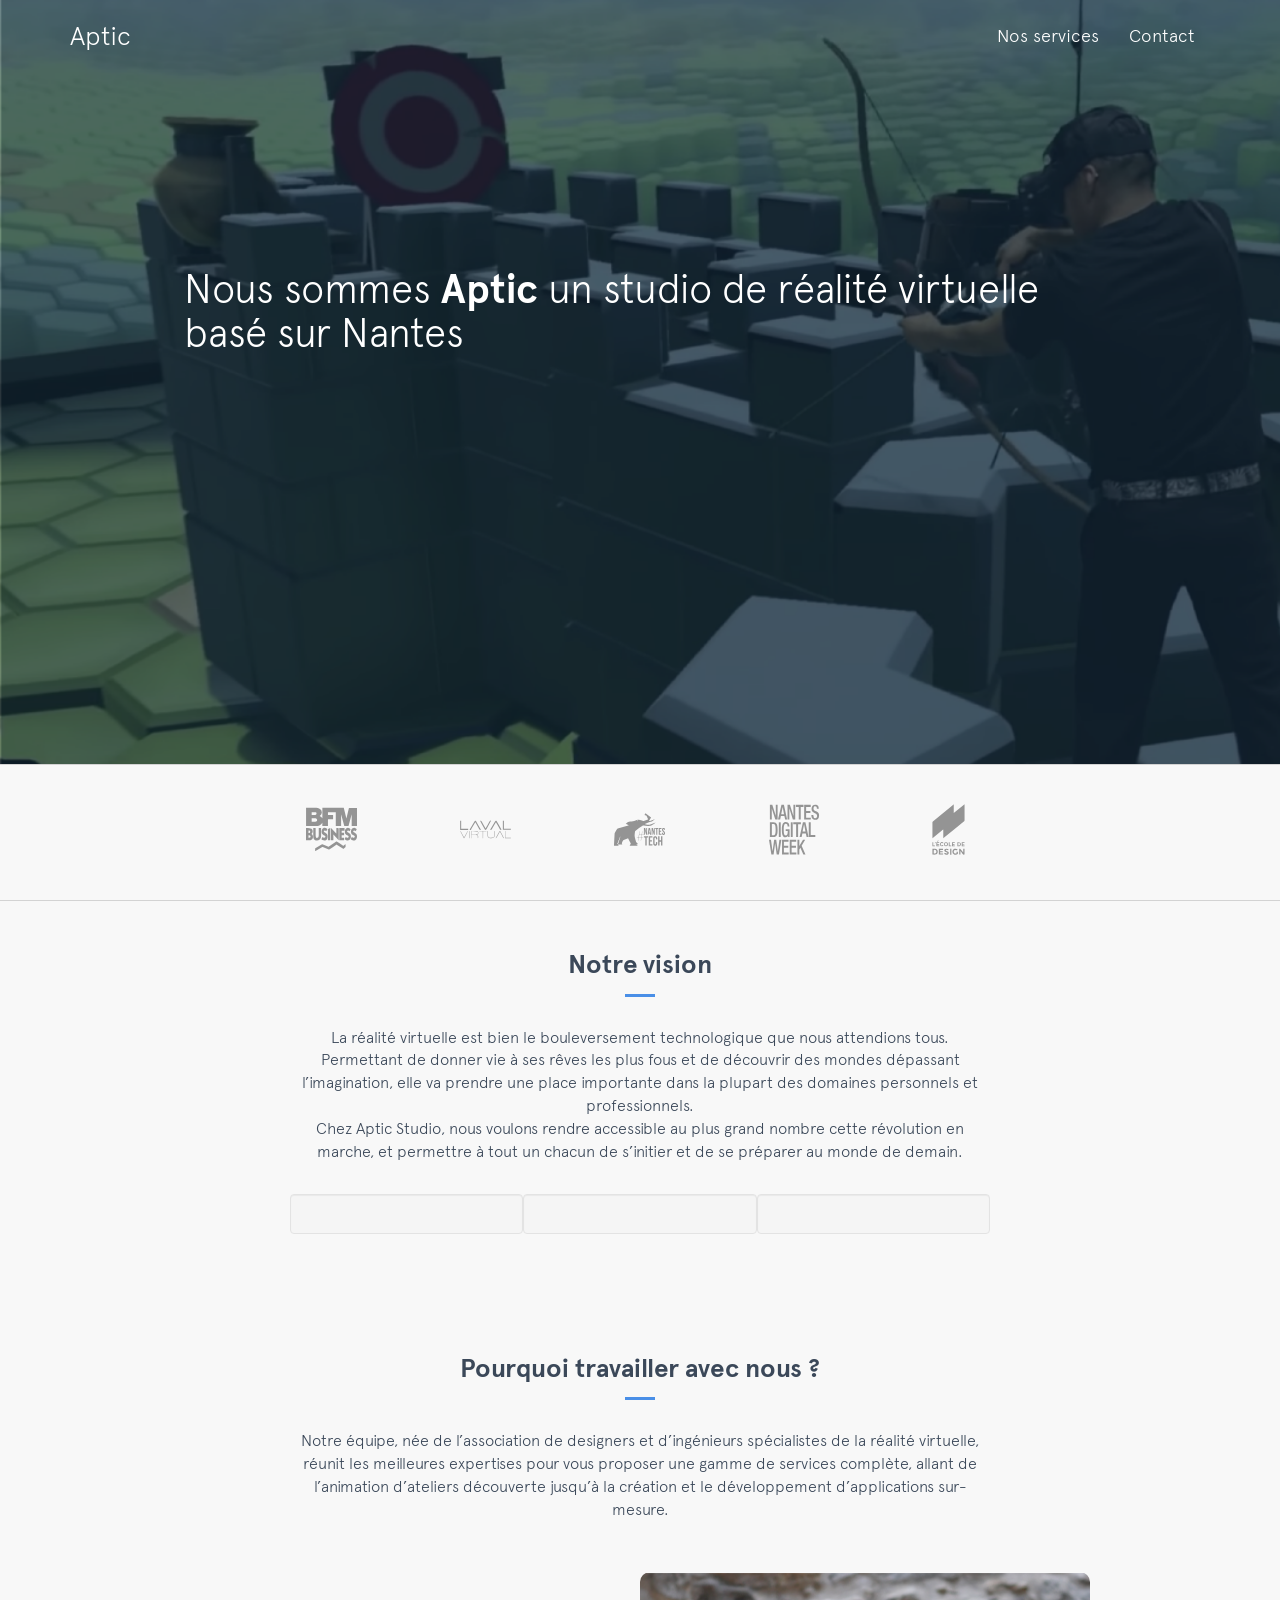
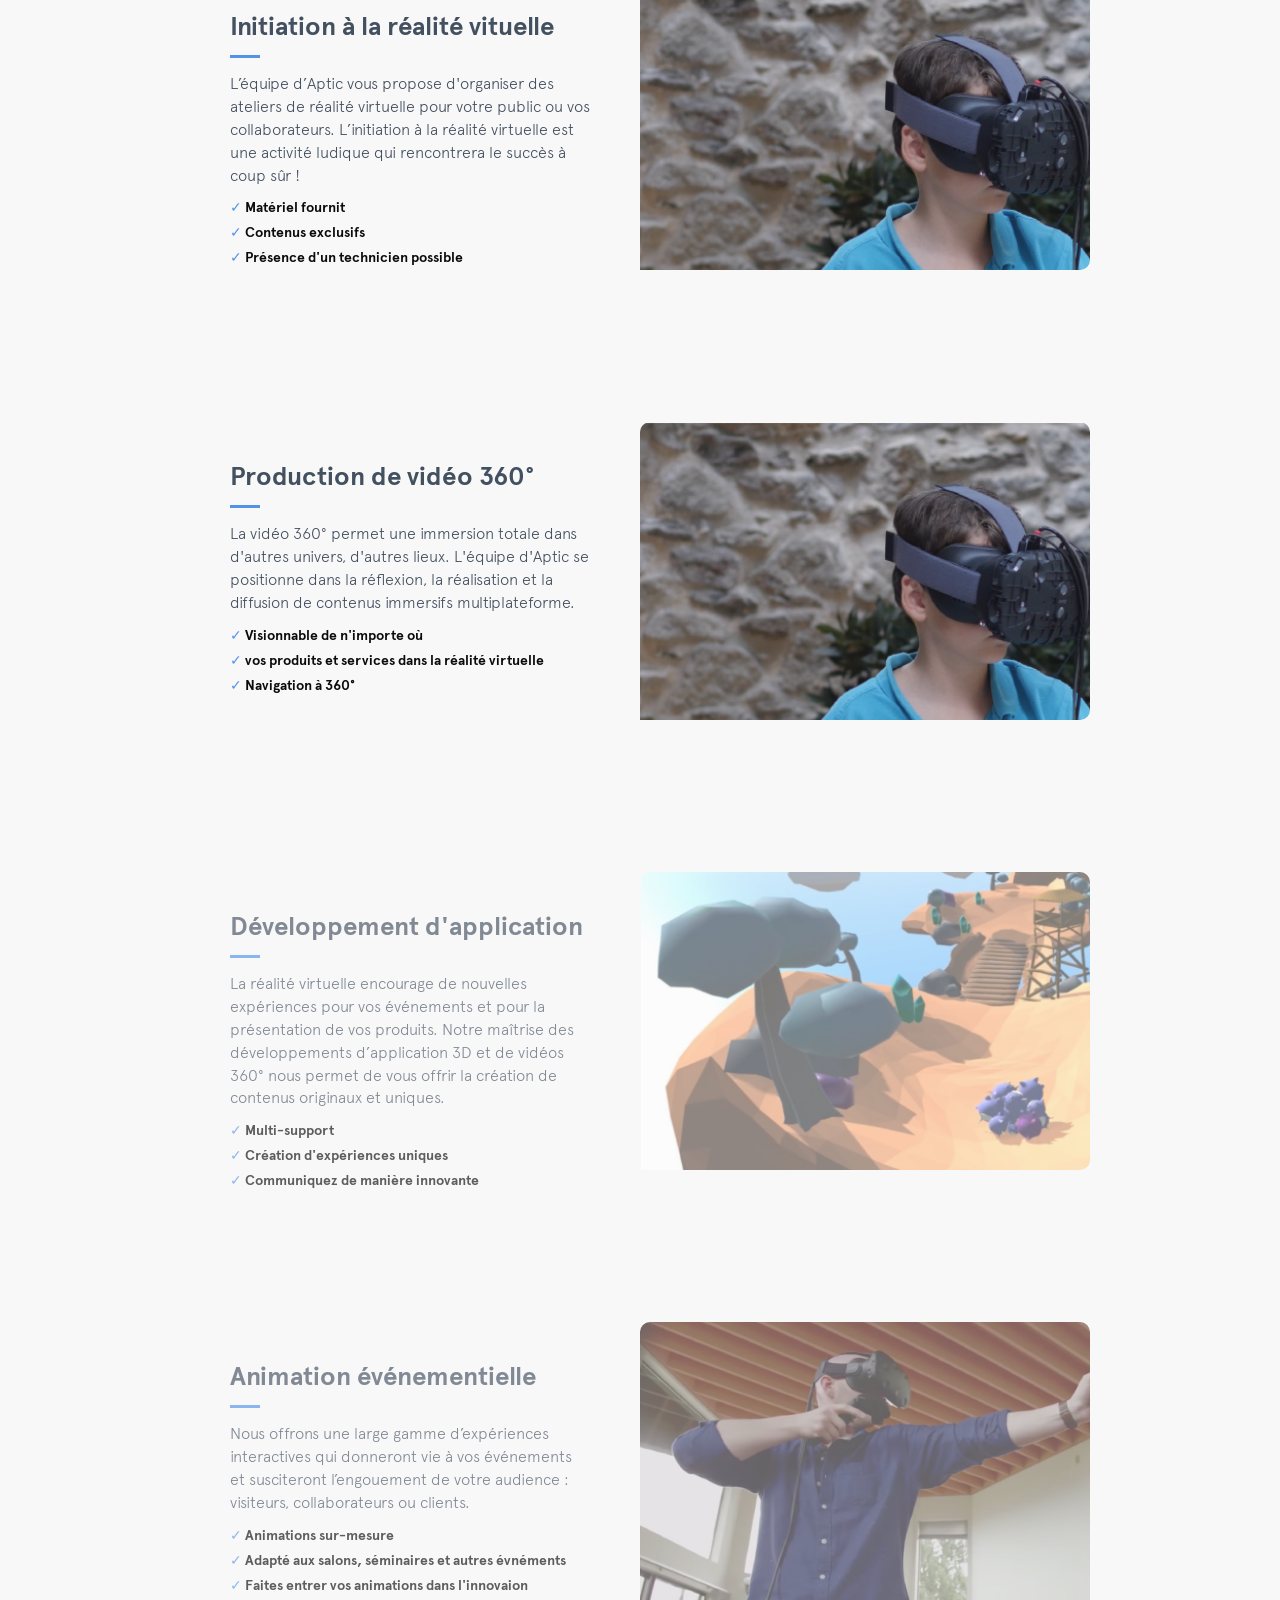
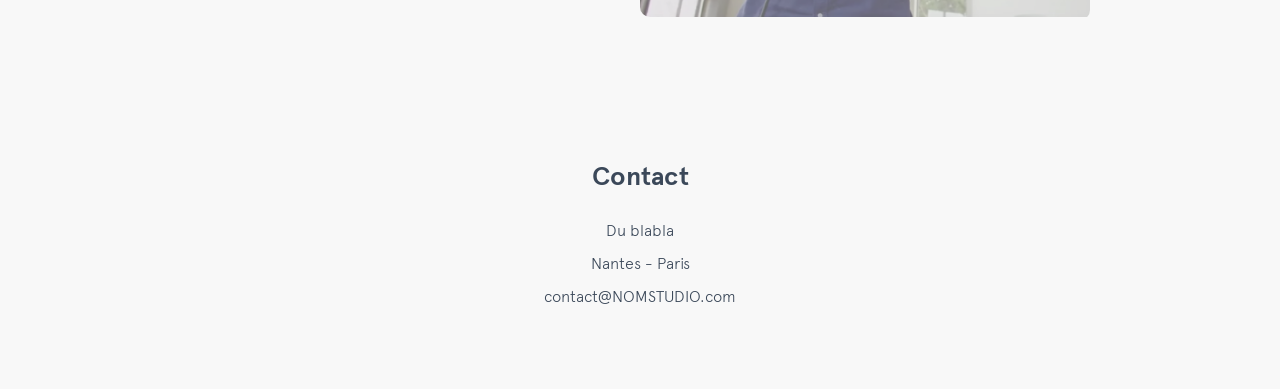
<file: index.html>
<!DOCTYPE html>
<html lang="en">
<head>
  <title>Aptic studio - Nous rendons accessible la réalité virtuelle</title>
  <meta charset="utf-8">
  <meta name="viewport" content="width=device-width, initial-scale=1">
  <link rel="stylesheet" href="http://maxcdn.bootstrapcdn.com/bootstrap/3.3.7/css/bootstrap.min.css">
  <link rel="stylesheet" type="text/css" href="css/style.css">
  <script src="https://ajax.googleapis.com/ajax/libs/jquery/1.12.4/jquery.min.js"></script>
  <script src="http://maxcdn.bootstrapcdn.com/bootstrap/3.3.7/js/bootstrap.min.js"></script>
</head>
<body>

<div class="container-fluid firstScreen-wrapper fill">
  <div class="row">
     <nav class="navbar navbar-custom">
       <div class="container">
         <div class="navbar-header">
           <button type="button" class="navbar-toggle" data-toggle="collapse" data-target="#myNavbar">
             <span class="icon-bar"></span>
             <span class="icon-bar"></span>
             <span class="icon-bar"></span>
           </button>
           <a class="navbar-brand" href="#myPage">Aptic</a>
         </div>
         <div class="collapse navbar-collapse" id="myNavbar">
           <ul class="nav navbar-nav navbar-right whitePol">
             <li><a href="#services">Nos services</a></li>
             <li><a href="#contact">Contact</a></li>
           </ul>
         </div>
       </div>
     </nav>
       <div class="container">
          <div class="catchPhrase">
             <h1>Nous sommes <span class="fontBold">Aptic</span> un studio de réalité virtuelle basé sur Nantes</h1>
          </div>
        </div>
     </div>
   </div>

<div class="ourRefs">
  <div class="refs">
      <object id="svg1" data="img/logo-07.svg" type="image/svg+xml"></object>
      <object id="svg1" data="img/logo-08.svg" type="image/svg+xml" ></object>
      <object id="svg1" data="img/logo-09.svg" type="image/svg+xml"></object>
      <object id="svg1" data="img/logo-10.svg" type="image/svg+xml"></object>
      <object id="svg1" data="img/logo-11.svg" type="image/svg+xml"></object>
  </div>
</div>

<div class="container-fluid ourVision-wrapper" id="vision">
  <div class="vision">
    <h1 class="titleh1">Notre vision</h1>
      <p class="parap">
        La réalité virtuelle est bien le bouleversement technologique que nous attendions tous. Permettant de donner vie à ses rêves les plus fous et de découvrir des mondes dépassant l’imagination, elle va prendre une place importante dans la plupart des domaines personnels et professionnels.
      </p>
      <p class="parap">
        Chez Aptic Studio, nous voulons rendre accessible au plus grand nombre cette révolution en marche, et permettre à tout un chacun de s’initier et de se préparer au monde de demain.
      </p>
      <div class="row qualities">
        <div class="well col-md-4">

        </div>
        <div class="well col-md-4">

        </div>
        <div class="well col-md-4">

        </div>
      </div>
  </div>
</div>

<div class="container-fluid ourSerices-wrapper" id="services">
  <div class="whyUs">
    <h1 class="titleh1">Pourquoi travailler avec nous ?</h1>
    <p class="parap">
      Notre équipe, née de l’association de designers et d’ingénieurs spécialistes de la réalité virtuelle, réunit les meilleures expertises pour vous proposer une gamme de services complète, allant de l’animation d’ateliers découverte jusqu’à la création et le développement d’applications sur-mesure.    </p>
  </div>
  <div class="ourServices">
    <div class="row oneService-wrapper hideme">
        <div class="aService col-md-6">
          <h2 class="titleh1">Initiation à la réalité vituelle</h2>
          <p class="parap">
            L’équipe d’Aptic vous propose d'organiser des ateliers de réalité virtuelle pour votre public ou vos collaborateurs. L’initiation à la réalité virtuelle est une activité ludique qui rencontrera le succès à coup sûr !
          </p>
          <ul>
            <li><div class="checkCust">✓</div> Matériel fournit</li>
            <li><div class="checkCust">✓</div> Contenus exclusifs</li>
            <li><div class="checkCust">✓</div> Présence d'un technicien possible</li>
          </ul>
        </div>
        <div class="imgService ">
          <img src="img/spec-14.png" alt="" />
        </div>
    </div>
    <div class="row oneService-wrapper hideme">
        <div class="aService col-md-6">
          <h2 class="titleh1">Production de vidéo 360°</h2>
          <p class="parap">
              La vidéo 360° permet une immersion totale dans d'autres univers, d'autres lieux. L'équipe d'Aptic se positionne dans la réflexion, la réalisation et la diffusion de contenus immersifs multiplateforme.
          </p>
          <ul>
            <li><div class="checkCust">✓</div> Visionnable de n'importe où</li>
            <li><div class="checkCust">✓</div> vos produits et services dans la réalité virtuelle</li>
            <li><div class="checkCust">✓</div> Navigation à 360°</li>
          </ul>
        </div>
        <div class="imgService ">
          <img src="img/spec-14.png" alt="" />
        </div>
    </div>
    <div class="row oneService-wrapper hideme">
        <div class="aService col-md-6">
          <h2 class="titleh1">Développement d'application</h2>
          <p class="parap">
          La réalité virtuelle encourage de nouvelles expériences pour vos événements et pour la présentation de vos produits. Notre maîtrise des développements d’application 3D et de vidéos 360° nous permet de vous offrir la création de contenus originaux et uniques.
          </p>
          <ul>
            <li><div class="checkCust">✓</div> Multi-support</li>
            <li><div class="checkCust">✓</div> Création d'expériences uniques</li>
            <li><div class="checkCust">✓</div> Communiquez de manière innovante</li>
          </ul>
        </div>
        <div class="imgService ">
          <img src="img/spec-15.png" alt="" />
        </div>
    </div>
    <div class="row oneService-wrapper hideme">
        <div class="aService col-md-6">
          <h2 class="titleh1">Animation événementielle</h2>
          <p class="parap">
            Nous offrons une large gamme d’expériences interactives qui donneront vie à vos événements et susciteront l’engouement de votre audience : visiteurs, collaborateurs ou clients.          </p>
          <ul>
            <li><div class="checkCust">✓</div> Animations sur-mesure</li>
            <li><div class="checkCust">✓</div> Adapté aux salons, séminaires et autres évnéments</li>
            <li><div class="checkCust">✓</div> Faites entrer vos animations dans l'innovaion</li>
          </ul>
        </div>
        <div class="imgService ">
          <img src="img/spec-16.png" alt="" />
        </div>
    </div>
  </div>
</div>

<div class="container-fluid contact-wrapper" id="contact">
  <div class="text-center contactUs">
    <h1 class="titleh1">Contact</h1>
    <p class="parap">Du blabla</p>
    <p class="parap">Nantes - Paris</p>
    <p class="parap">contact@NOMSTUDIO.com</p>
  </div>
</div>

<!-- js lib -->
<script src="lib/fadein.js" charset="utf-8"></script>
</body>
</html>
</file>
<file: css/style.css>
@font-face {
  font-family: "Apercu-Bold";
  src: url("../font/apercu/fontie-package/Apercu-Bold.woff");
  font-weight: 400;
  font-style: normal;
}

@font-face {
  font-family: "Apercu-Light";
  src: url("../font/apercu/fontie-package/Apercu-Light.woff");
  font-weight: 400;
  font-style: normal;
}

* {
    box-sizing: border-box;
    text-rendering: optimizeLegibility;
    -webkit-font-smoothing: antialiased;
}

body {
    font-family: 'Apercu-Bold';
    background:#f8f8f8;
    color:#000000;
}

.fontLight {
  font-family: 'Apercu-Light';
}

.fontBold {
  font-family: 'Apercu-Bold';
}

html, body, .container-table {
   height: 100%;
}
.container-table {
   display: table;
}
.vertical-center-row {
   display: table-cell;
   vertical-align: middle;
}
ul {
  margin: 0;
  padding: 0;
  list-style-type: none;
}

ul li {
  padding-bottom: 5px;
}

/* NAV BAR */
.navbar-custom {
    font-family: 'Apercu-Light';
    margin-top:10px;
    color:#ffffff;
    border-radius:0;
    font-size: 18px;
}

.navbar-custom .navbar-nav > li > a {
  color: #ffffff;
}
.navbar-custom .navbar-nav > .active > a, .navbar-nav > .active > a:hover, .navbar-nav > .active > a:focus {
  color:#ffffff;
  background-color:transparent;
}
.navbar-custom .navbar-brand {
  font-size: 26px;
  color:#ffffff;
}

.nav>li>a:focus, .nav>li>a:hover {
  background-color: transparent !important;
}


/* FIRST SCREEN */
.firstScreen-wrapper {
  top: 0px;
  left: 0px;
  background-image: url("../img/spec-13.png") ;
  background-size: cover;
}

.catchPhrase {
  width: 80%;
  margin: 0 auto;
}

.catchPhrase h1{
  font-family: 'Apercu-Light';
  text-align: left;
  margin-top: 180px;
  font-size: 40px;
  color:#ffffff;
}

.ourRefs {
    left:0px;
    bottom: 0px;
    width: 100%;
    height: 15vh;
    outline: 1px solid #d3d3d3;
    display: flex;
    justify-content: center; /* align horizontal */
    align-items: center; /* align vertical */
}
.refs{
  text-align: center;
}
#svg1 {
  margin:0 50px 0 50px;
  width:4%;

  opacity: 0.4;
   transition: opacity 1s ease-in-out;
   -moz-transition: opacity 1s ease-in-out;
   -webkit-transition: opacity 1s ease-in-out;
}

#svg1:hover {
    opacity: 1.0;
    transition: opacity .55s ease-in-out;
    -moz-transition: opacity .55s ease-in-out;
    -webkit-transition: opacity .55s ease-in-out;
}​

/* OUR VISION */
.ourVision-wrapper {
}

.vision {
  margin-top: 50px;
  text-align : center;
}
.titleh1{
  color:#3B4859;
  font-size:26px;
}

.vision .titleh1::after, .whyUs .titleh1::after {
  content: "";
  display: block;
  background-color: #4A8FE7;
  width: 30px;
  height: 3px;
  margin: 15px auto 0;
}

.parap{
  color:#3B4859;
  font-size:16px;
  font-family: "Apercu-Light";
}
.vision p:nth-child(3) {
  margin-bottom: 30px;
}

.vision h1 {
  margin-top: 30px;
  color:#3B4859;
  margin-bottom:30px;
}

.vision p {
  margin: 0 auto;
  width: 700px;
}


/* OUR SERVICES */
.aService .titleh1::after {
  content: "";
  display: block;
  background-color: #4A8FE7;
  width: 30px;
  height: 3px;
  margin: 15px 0 15px 0;
}

.checkCust {
  color: #4A8FE7;
  display: inline-block;
}

.hideme {
    opacity:0;
}

.ourSerices-wrapper {
  color:#000000;
}

.whyUs {
  margin-top: 100px;
  text-align: center;
}

.whyUs p {
  margin: 0 auto;
  width: 700px;
  margin-top: 30px;
}

.qualities {
  margin: 0 auto;
  width: 700px;
}

.ourServices {
  margin-top: 50px;
}

.ourServices h2 {
  text-align: left;
}

.aService {
  width: 400px;
  padding: 20px;
  margin-left: 20px;
  max-width:800px;
}

.serv {
  background-color:white;
}

.imgService {
  float:right;
  width: 450px;
  height: 298px;
  overflow: hidden;
  border-bottom-right-radius: 10px;
  border-top-right-radius: 10px;
}

.imgService img {
  width: 700px;
  border-radius:10px;
}

.oneService-wrapper {
  margin: 0 auto;
  width: 900px;
  margin-top: 50px;
  border-radius:10px;
  min-height:400px;
  max-height:400px;
}

/* CONTACT */
.contact-wrapper {
  color:#000000;
  padding: 20px 50px 70px;
}

.contactUs h1{
  margin-bottom: 30px;
}

.contactUs p {
  text-align: center;
}

/** hack **/
.full-width-div {
    position: absolute;
    width: 100%;
    left: 0;
}

.fill {
    height: 85vh;
}
@media only screen and (max-width: 700px) {
#svg1{
  margin: 0 20px 0 20px;
  width: 8%;
}
}
@media only screen and (max-width: 1000px) {
    .aService{
      width:100%;
      margin-left:0;
      padding:0;
    }
    .oneService-wrapper{
      max-height:none;
      width:100%;
    }
    .imgService{
      float:none;
      width:100%;
      height:auto;
      border-bottom-right-radius: 10px;
      border-top-right-radius: 0px;
      border-bottom-left-radius: 10px;

    }
    .imgService img{
      width:100%;
      border-bottom-right-radius: 0px;
      border-top-right-radius: 0px;
      border-bottom-left-radius: 10px;
    }
    .aService p, .aService h2{
      padding:10px 20px 0px 20px;
    }
    }
}
</file>
